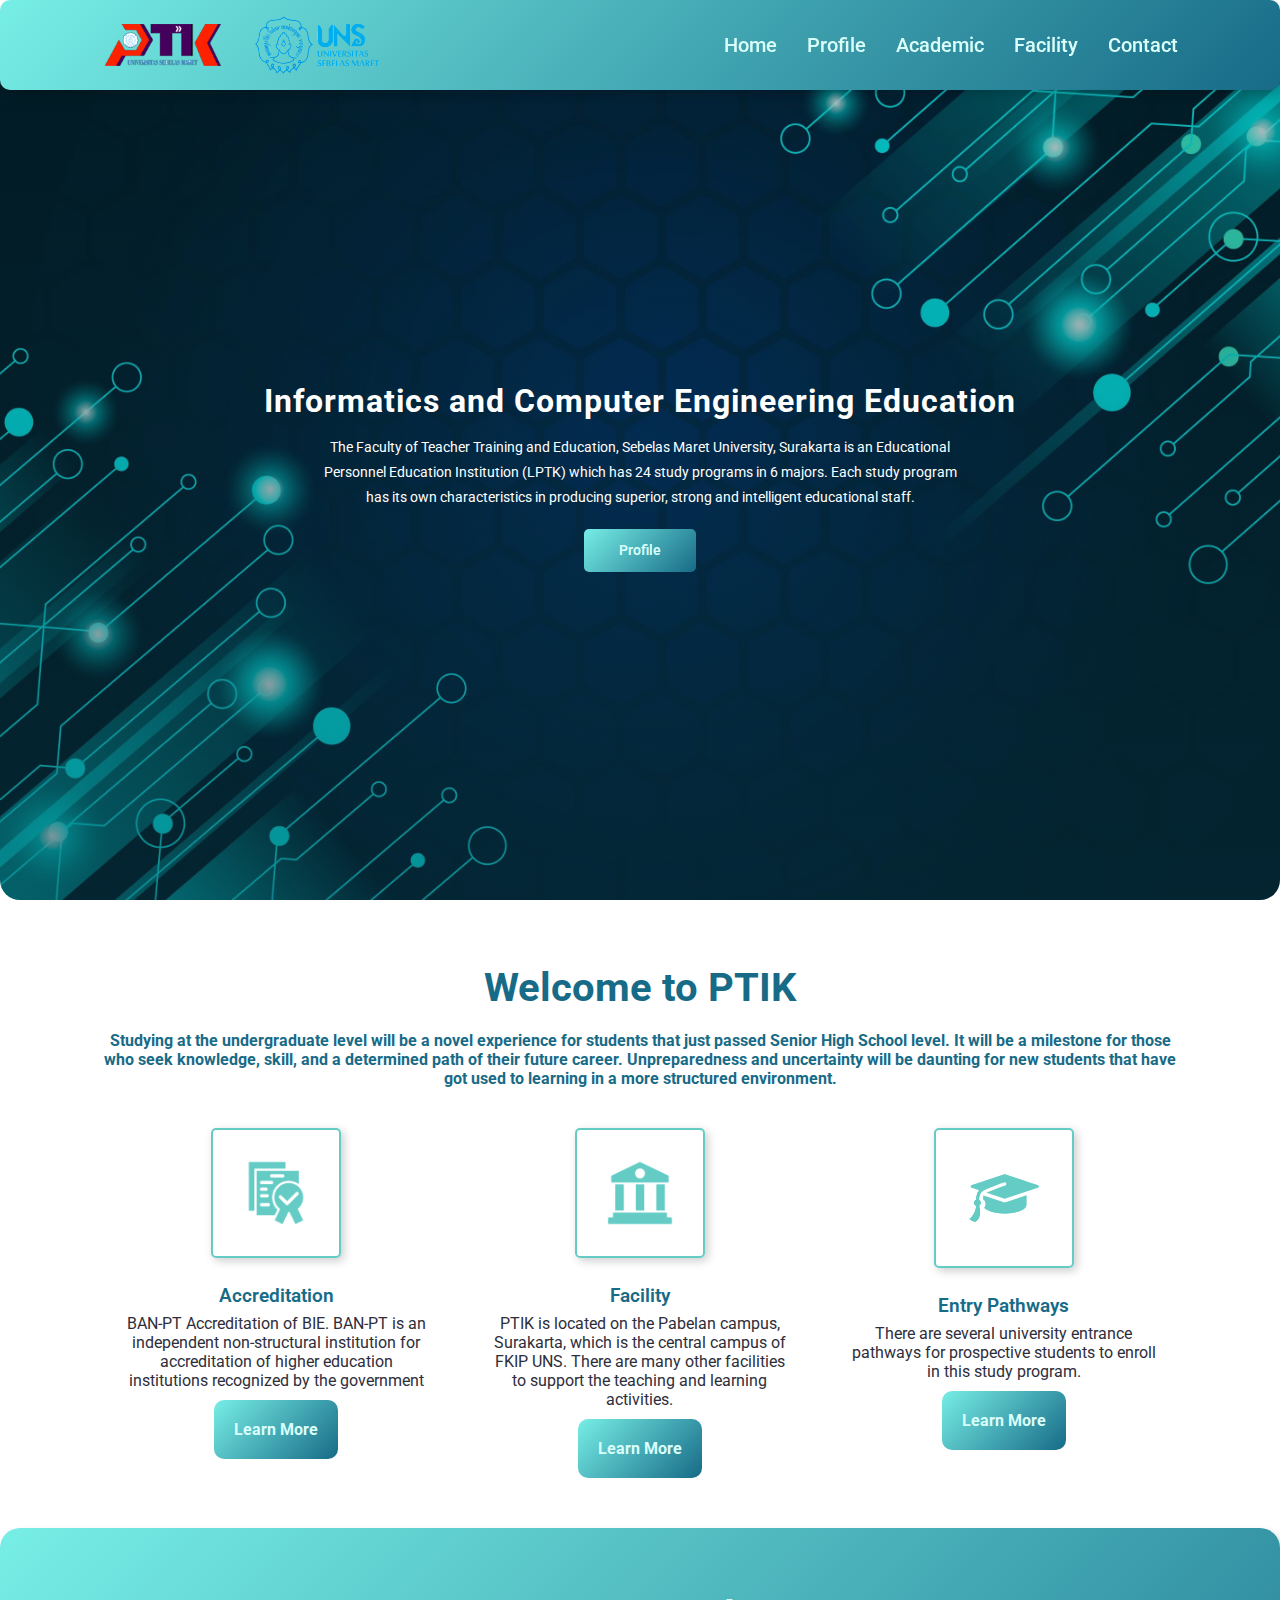
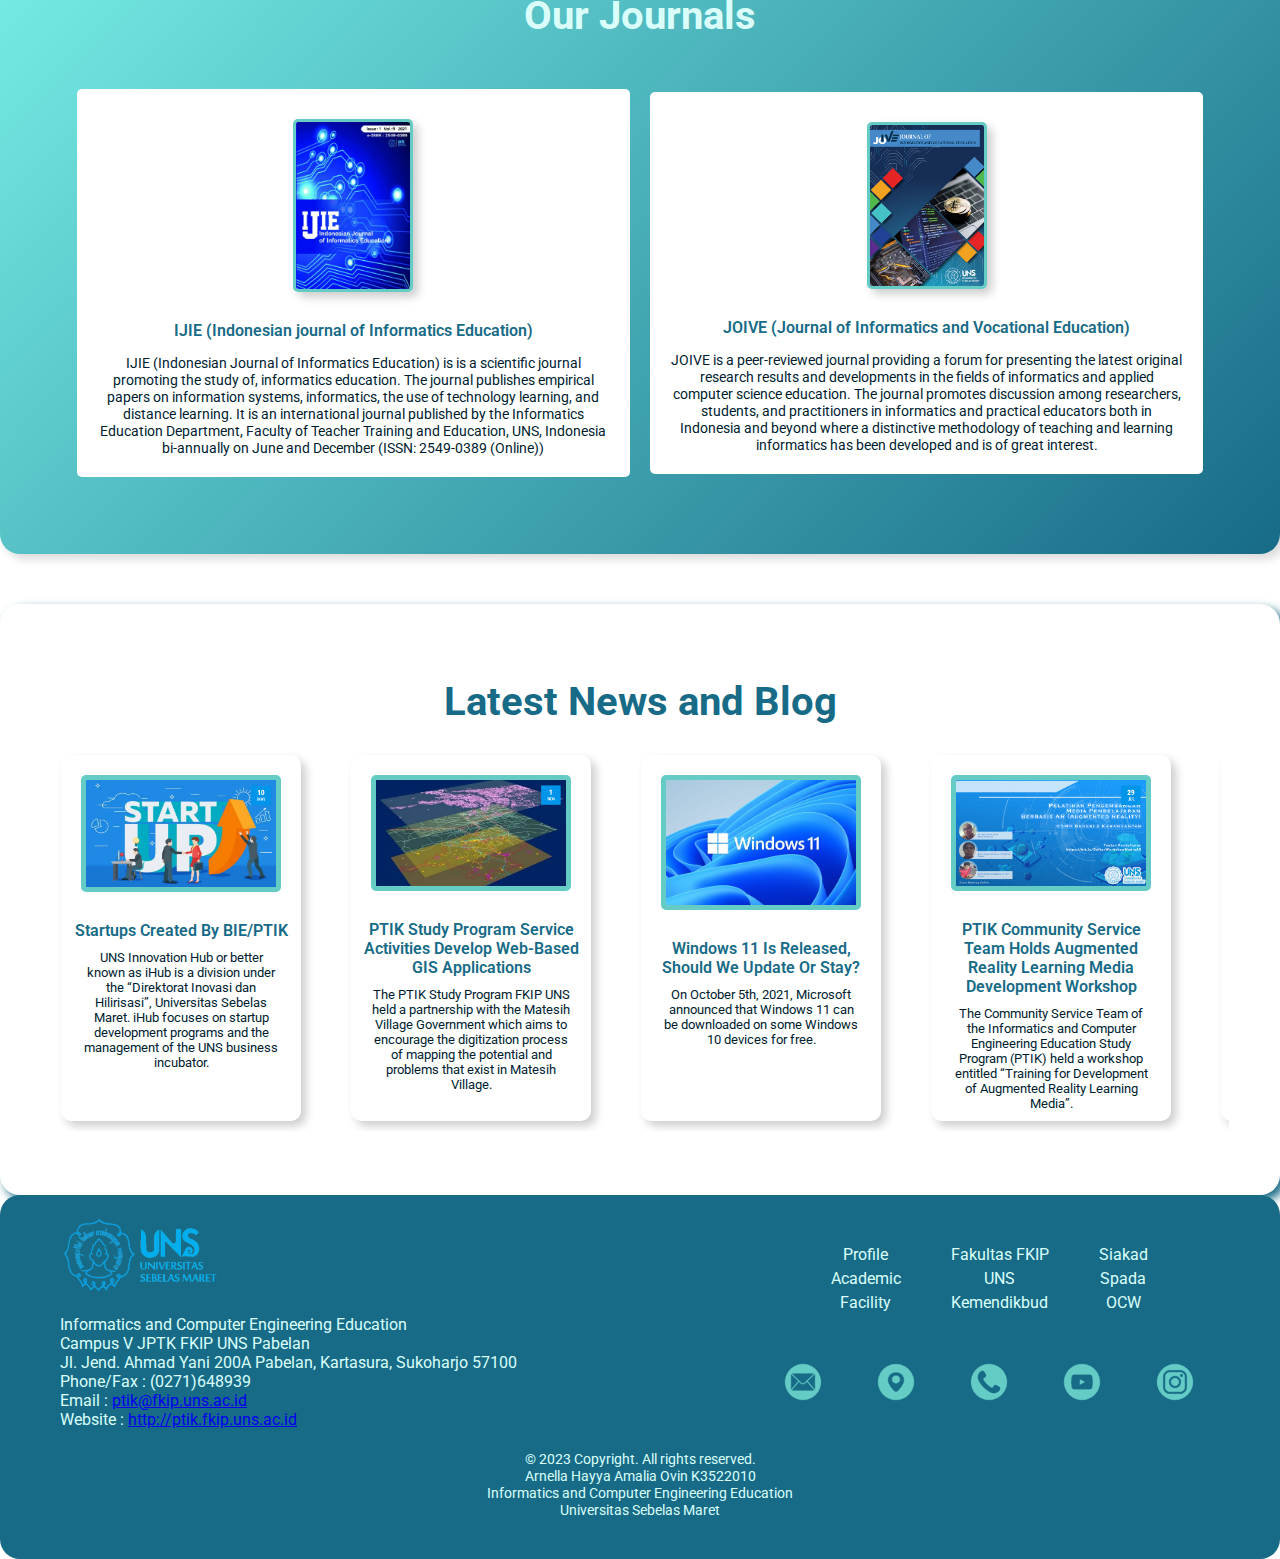
<file: index.html>
<!DOCTYPE html>
<html lang="en">

<head>
    <meta charset="UTF-8">
    <meta name="viewport" content="width=device-width, initial-scale=1.0">
    <title>Pendidikan Teknik Informatika dan Komputer</title>

    <link rel="stylesheet" href="style.css">

</head>

<body>

    <nav>
        <div class="logos">
            <img src="assets/Logo PTIK.png" alt="">
            <img src="assets/Logo UNS.png" alt="">
        </div>
        <div class="navigation">
            <ul>
                <li><a href="index.html">Home</a></li>
                <li><a href="profile.html">Profile</a></li>
                <li><a href="academic.html">Academic</a></li>
                <li><a href="facility.html">Facility</a></li>
                <li><a href="contact.html">Contact</a></li>
            </ul> 
        </div>
    </nav>

    <section id="home">
        <h2>Informatics and Computer Engineering Education</h2>
        <p>The Faculty of Teacher Training and Education, Sebelas Maret University, Surakarta is an Educational Personnel Education Institution (LPTK) which has 24 study programs in 6 majors. Each study program has its own characteristics in producing superior, strong and intelligent educational staff.</p>
        <div class="btn">
            <a href="profile.html">Profile</a>
        </div>
    </section>

    <section id="welcome">
        <h1> Welcome to PTIK</h1>
        <p>Studying at the undergraduate level will be a novel experience for students that just passed Senior High School level. It will be a milestone for those who seek knowledge, skill, and a determined path of their future career. Unpreparedness and uncertainty will be daunting for new students that have got used to learning in a more structured environment.</p>
        <div class="wel-base">
            <div class="wel-box">
                <img class="accred" src="assets/accreditation.png" alt="">
                <h3>Accreditation</h3> 
                <p>BAN-PT Accreditation of BIE. BAN-PT is an independent non-structural institution for accreditation of higher education institutions recognized by the government</p>    
                <div class="btn">
                    <a href="#">Learn More</a>
                </div>
            </div>
            <div class="wel-box">
                <img class="facility" src="assets/facility.png" alt="">
                <h3>Facility</h3> 
                <p>PTIK is located on the Pabelan campus, Surakarta, which is the central campus of FKIP UNS. There are many other facilities to support the teaching and learning activities.</p>
                <div class="btn">
                    <a href="facility.html">Learn More</a>
                </div>
            </div>
            <div class="wel-box">
                <img class="pathways" src="assets/pathways.png" alt="">
                <h3>Entry Pathways</h3> 
                <p>There are several university entrance pathways for prospective students to enroll in this study program.</p>            
                <div class="btn">
                    <a href="#">Learn More</a>
                </div>
            </div>
        </div>
    </section>

    <section id="journals">
        <h1>Our Journals</h1>
        <div class="journal-container">
            <div class="journal">
                <img src="assets/jurnal2.png" alt="Journal 1">
                <h3>IJIE (Indonesian journal of Informatics Education)</h3>
                <p>IJIE (Indonesian Journal of Informatics Education) is is a scientific journal promoting the study of, informatics education. The journal publishes empirical papers on information systems, informatics, the use of technology learning, and distance learning. It is an international journal published by the Informatics Education Department, Faculty of Teacher Training and Education, UNS, Indonesia bi-annually on June and December (ISSN: 2549-0389 (Online))</p>
            </div>
            <div class="journal">
                <img src="assets/jurnal1.png" alt="Journal 2">
                <h3>JOIVE (Journal of Informatics and Vocational Education)</h3>
                <p>JOIVE is a peer-reviewed journal providing a forum for presenting the latest original research results and developments in the fields of informatics and applied computer science education. The journal promotes discussion among researchers, students, and practitioners in informatics and practical educators both in Indonesia and beyond where a distinctive methodology of teaching and learning informatics has been developed and is of great interest.</p>
            </div>
        </div>
    </section>
    
    <section id="news-blog">
        <h1>Latest News and Blog</h1>
        <div class="news-container">
            <div class="news">
                <img src="assets/blog1.png" alt="News 1">
                <h3>Startups Created By BIE/PTIK</h3>
                <p>UNS Innovation Hub or better known as iHub is a division under the “Direktorat Inovasi dan Hilirisasi”, Universitas Sebelas Maret. iHub focuses on startup development programs and the management of the UNS business incubator.</p>
            </div>
            <div class="news">
                <img src="assets/blog2.png" alt="News 2">
                <h3>PTIK Study Program Service Activities Develop Web-Based GIS Applications</h3>
                <p>The PTIK Study Program FKIP UNS held a partnership with the Matesih Village Government which aims to encourage the digitization process of mapping the potential and problems that exist in Matesih Village.</p>
            </div>
            <div class="news">
                <img src="assets/blog3.png" alt="News 3">
                <h3>Windows 11 Is Released, Should We Update Or Stay?</h3>
                <p>On October 5th, 2021, Microsoft announced that Windows 11 can be downloaded on some Windows 10 devices for free.</p>
            </div>
            <div class="news">
                <img src="assets/blog4.png" alt="News 4">
                <h3>PTIK Community Service Team Holds Augmented Reality Learning Media Development Workshop</h3>
                <p>The Community Service Team of the Informatics and Computer Engineering Education Study Program (PTIK) held a workshop entitled “Training for Development of Augmented Reality Learning Media”.</p>
            </div>
            <div class="news">
                <img src="assets/blog5.png" alt="News 5">
                <h3>NGOPIDAY KTI Writing Bootcamp</h3>
                <p>NGOPIDAY (Ngomongin Penelitian Ilmiah Day) is an activity in order to increase student interest in research for the future so that it is expected to be able to compete in competitions or other competitions.</p>
            </div>
            <div class="news">
                <img src="assets/blog6.png" alt="News 5">
                <h3>Profile Video Branding PTIK 2021 With The Spirit Of Competition</h3>
                <p>In order to enliven the anniversary competition of Sebelas Maret University, PTIK FKIP released a new PTIK Video Profile.</p>
            </div>
            <div class="news">
                <img src="assets/blog7.png" alt="News 5">
                <h3>Community Service To Kemuning Village With Permikomnas</h3>
                <p>This community service activity was held by Permikomnas (Perhimpunan Mahasiswa Informatika dan Komputer Nasional) in the context of service to SVN (Smart Village National). </p>
            </div>
            <div class="news">
                <img src="assets/blog8.png" alt="News 5">
                <h3>The 1st Edition Of Editor Meeting Series/h3>
                <p>IJPTE (International Journal of Pedagogic, Teaching and Education) – UNS, presents The 1st Edition of Editor Meeting Series.</p>
            </div>
        </div>
    </section>
    
    <footer>
        <div class="footer-top">
            <div class="footer-left">
                <img src="assets/Logo UNS.png" title="Universitas Sebelas Maret" alt="Universitas Sebelas Maret" class="logoUNS" id="logoUNSFooter">
                <p>
                    Informatics and Computer Engineering Education<br>
                    Campus V JPTK FKIP UNS Pabelan<br>
                    Jl. Jend. Ahmad Yani 200A Pabelan, Kartasura, Sukoharjo 57100<br>
                    Phone/Fax : (0271)648939<br>
                    Email : <a href="mailto:ptik@fkip.uns.ac.id?subject=Question about PTIK Study Program">ptik@fkip.uns.ac.id</a><br>
                    Website : <a href="http://ptik.fkip.uns.ac.id">http://ptik.fkip.uns.ac.id</a><br>
                </p>
            </div>
            <div class="footer-right">
                <div class="link">
                    <div class="footer-left linkItem">
                        <a href="profile.html" target="contentFrame">Profile</a>
                        <a href="academic.html" target="contentFrame">Academic</a>
                        <a href="facility.html" target="contentFrame">Facility</a>
                    </div>
                    <div class="footer-center linkItem">
                        <a href="https://fkip.uns.ac.id/"target="_blank">Fakultas FKIP</a>
                        <a href="https://uns.ac.id/"target="_blank">UNS</a>
                        <a href="https://www.kemdikbud.go.id/"target="_blank">Kemendikbud</a>
                    </div>
                    <div class="footer-right linkItem">
                        <a href="https://siakad.uns.ac.id/"target="_blank">Siakad</a>
                        <a href="https://spada.uns.ac.id/"target="_blank">Spada</a>
                        <a href="https://ocw.uns.ac.id/"target="_blank">OCW</a>
                    </div>
                </div>
                <div class="socialmedia">
                    <a href="mailto:ptik@fkip.uns.ac.id?subject=Question about PTIK Study Program"target="_blank"><img src="assets/email.png"></a>
                    <a href="https://maps.app.goo.gl/B1Z23grZSLw3KYnt8"target="_blank"><img src="assets/map.png"></a>
                    <a href="tel:+622716489395"target="_blank"><img src="assets/contact.png"></a>
                    <a href="https://www.youtube.com/@ptikfkipuns6036"target="_blank"><img src="assets/youtube.png"></a>
                    <a href="https://www.instagram.com/ptik_uns"target="_blank"><img src="assets/instagram.png"></a>
                </div>
            </div>
        </div>
        <div class="footer-bottom">
            <p>
                &copy; 2023 Copyright. All rights reserved.<br>
                Arnella Hayya Amalia Ovin K3522010<br>
                Informatics and Computer Engineering Education<br>
                Universitas Sebelas Maret
            </p>
        </div>
    </footer>

</body>

</html>
</file>
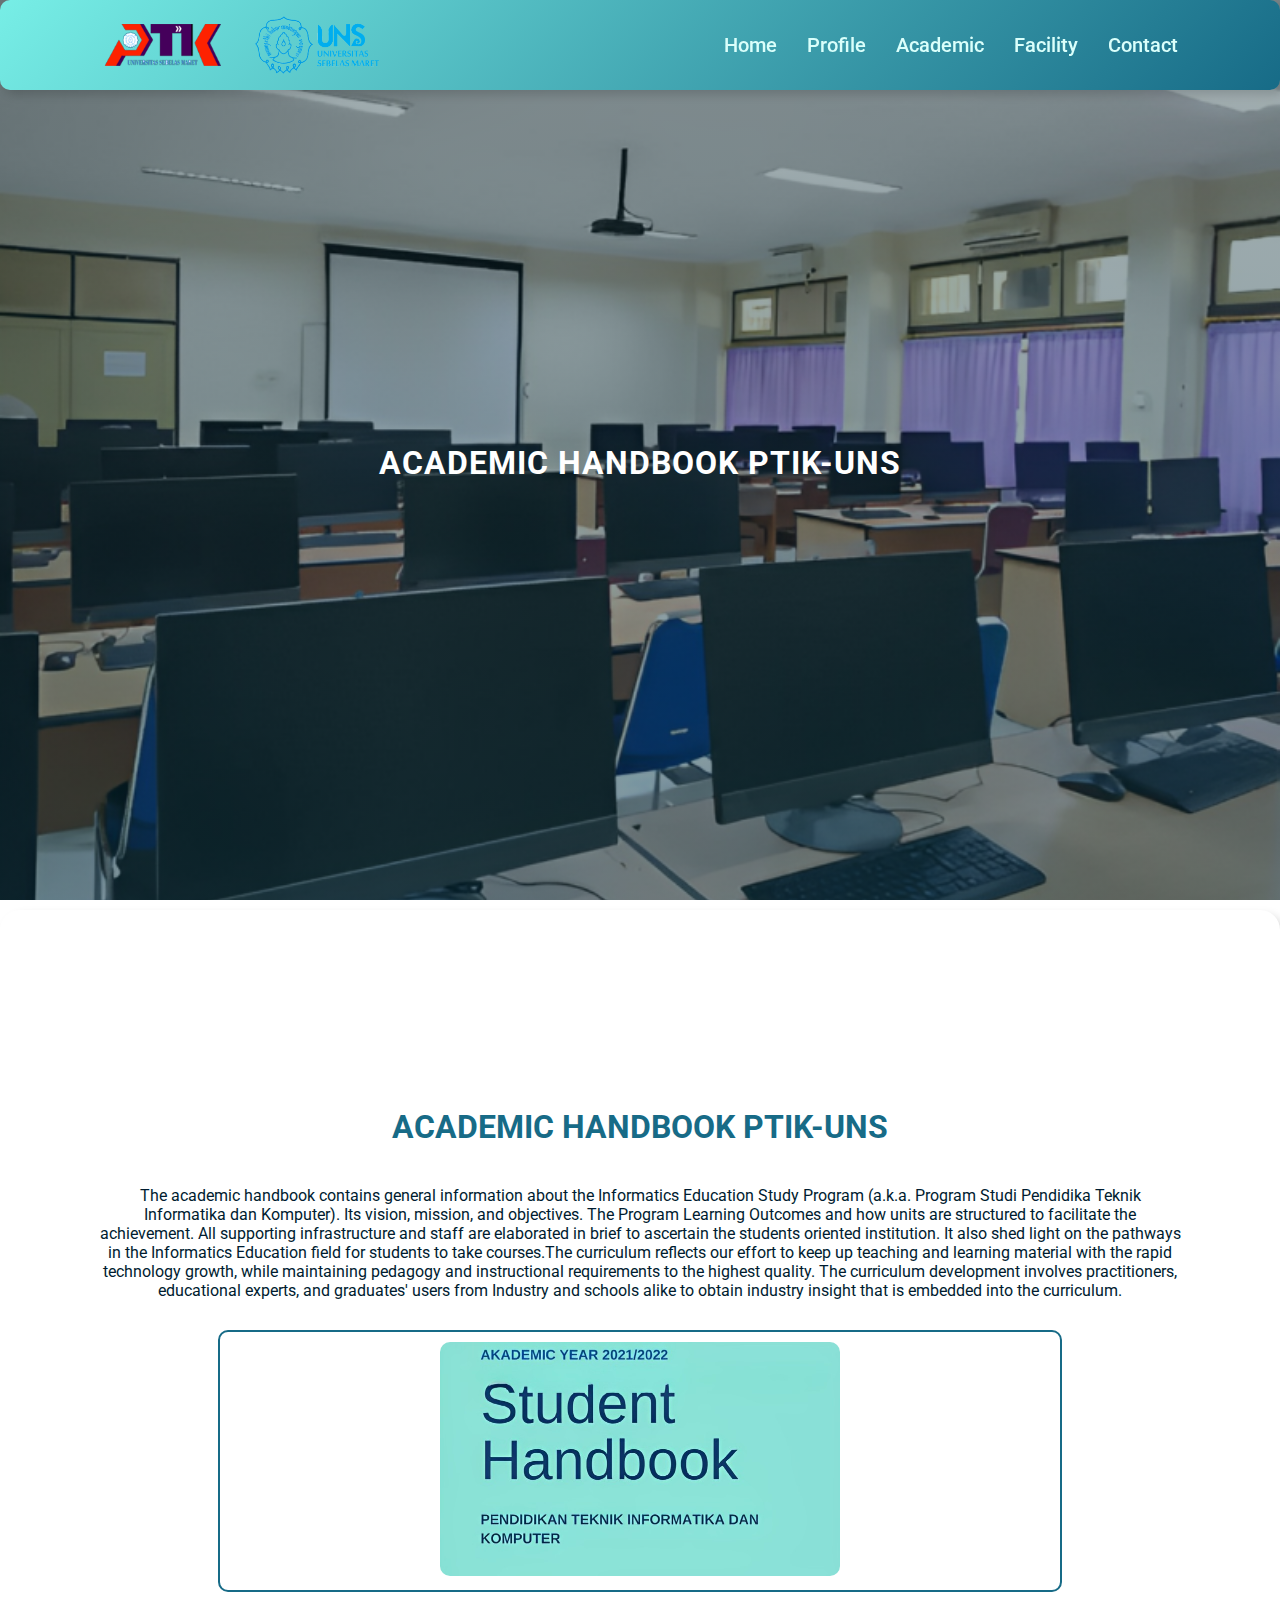
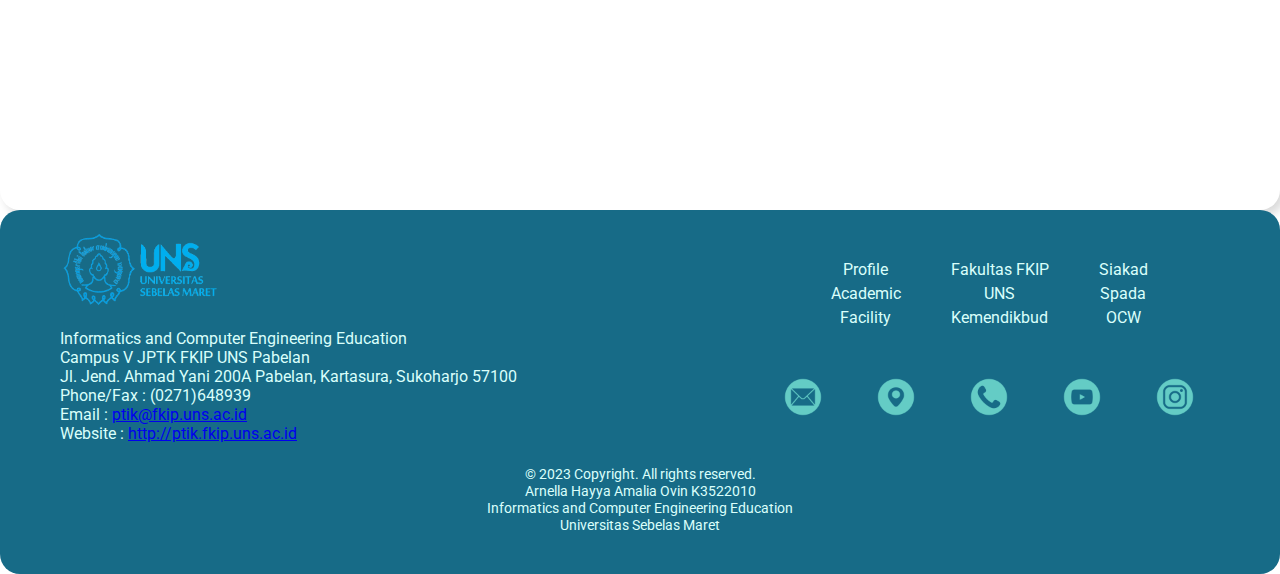
<file: academic.html>
<!DOCTYPE html>
<html lang="en">

<head>
    <meta charset="UTF-8">
    <meta name="viewport" content="width=device-width, initial-scale=1.0">
    <title>Academic Pendidikan Teknik Informatika dan Komputer</title>

    <link rel="stylesheet" href="academic.css">

</head>

<body>

    <nav>
        <div class="logos">
            <img src="assets/Logo PTIK.png" alt="">
            <img src="assets/Logo UNS.png" alt="">
        </div>
        <div class="navigation">
            <ul>
                <li><a href="index.html">Home</a></li>
                <li><a href="profile.html">Profile</a></li>
                <li><a href="academic.html">Academic</a></li>
                <li><a href="facility.html">Facility</a></li>
                <li><a href="contact.html">Contact</a></li>
            </ul> 
        </div>
    </nav>

    <section id="home">
        <h2>ACADEMIC HANDBOOK PTIK-UNS</h2>
    </section>

    <section id="academic">
        <div class="academic-content">
            <h2>ACADEMIC HANDBOOK PTIK-UNS</h2>
            <p>The academic handbook contains general information about the 
                Informatics Education Study Program (a.k.a. Program Studi Pendidika Teknik Informatika dan Komputer). Its vision, mission, and objectives. The Program Learning Outcomes and how units are structured to facilitate the achievement. All supporting infrastructure and staff are elaborated in brief to ascertain the students oriented institution. It also shed light on the pathways in the Informatics Education field for students to take courses.The curriculum reflects our effort to keep up teaching and learning material with the rapid technology growth, while
                maintaining pedagogy and instructional requirements to the highest quality. The curriculum development involves
                practitioners, educational experts, and graduates' users from Industry and schools alike to obtain industry insight that
                is embedded into the curriculum.</p>
                
            <a href="assets/book.pdf" target="_blank">
                <img src="assets/handbook.jpg" alt="PDF Icon" />
            </a>
        </div>
    </section>

    <footer>
        <div class="footer-top">
            <div class="footer-left">
                <img src="assets/Logo UNS.png" title="Universitas Sebelas Maret" alt="Universitas Sebelas Maret" class="logoUNS" id="logoUNSFooter">
                <p>
                    Informatics and Computer Engineering Education<br>
                    Campus V JPTK FKIP UNS Pabelan<br>
                    Jl. Jend. Ahmad Yani 200A Pabelan, Kartasura, Sukoharjo 57100<br>
                    Phone/Fax : (0271)648939<br>
                    Email : <a href="mailto:ptik@fkip.uns.ac.id?subject=Question about PTIK Study Program">ptik@fkip.uns.ac.id</a><br>
                    Website : <a href="http://ptik.fkip.uns.ac.id">http://ptik.fkip.uns.ac.id</a><br>
                </p>
            </div>
            <div class="footer-right">
                <div class="link">
                    <div class="footer-left linkItem">
                        <a href="profile.html" target="contentFrame">Profile</a>
                        <a href="academic.html" target="contentFrame">Academic</a>
                        <a href="facility.html" target="contentFrame">Facility</a>
                    </div>
                    <div class="footer-center linkItem">
                        <a href="https://fkip.uns.ac.id/"target="_blank">Fakultas FKIP</a>
                        <a href="https://uns.ac.id/"target="_blank">UNS</a>
                        <a href="https://www.kemdikbud.go.id/"target="_blank">Kemendikbud</a>
                    </div>
                    <div class="footer-right linkItem">
                        <a href="https://siakad.uns.ac.id/"target="_blank">Siakad</a>
                        <a href="https://spada.uns.ac.id/"target="_blank">Spada</a>
                        <a href="https://ocw.uns.ac.id/"target="_blank">OCW</a>
                    </div>
                </div>
                <div class="socialmedia">
                    <a href="mailto:ptik@fkip.uns.ac.id?subject=Question about PTIK Study Program"target="_blank"><img src="assets/email.png"></a>
                    <a href="https://maps.app.goo.gl/B1Z23grZSLw3KYnt8"target="_blank"><img src="assets/map.png"></a>
                    <a href="tel:+622716489395"target="_blank"><img src="assets/contact.png"></a>
                    <a href="https://www.youtube.com/@ptikfkipuns6036"target="_blank"><img src="assets/youtube.png"></a>
                    <a href="https://www.instagram.com/ptik_uns" target="_blank"><img src="assets/instagram.png"></a>
                </div>
            </div>
        </div>
        <div class="footer-bottom">
            <p>
                &copy; 2023 Copyright. All rights reserved.<br>
                Arnella Hayya Amalia Ovin K3522010<br>
                Informatics and Computer Engineering Education<br>
                Universitas Sebelas Maret
            </p>
        </div>
    </footer>

</body>

</html>
</file>
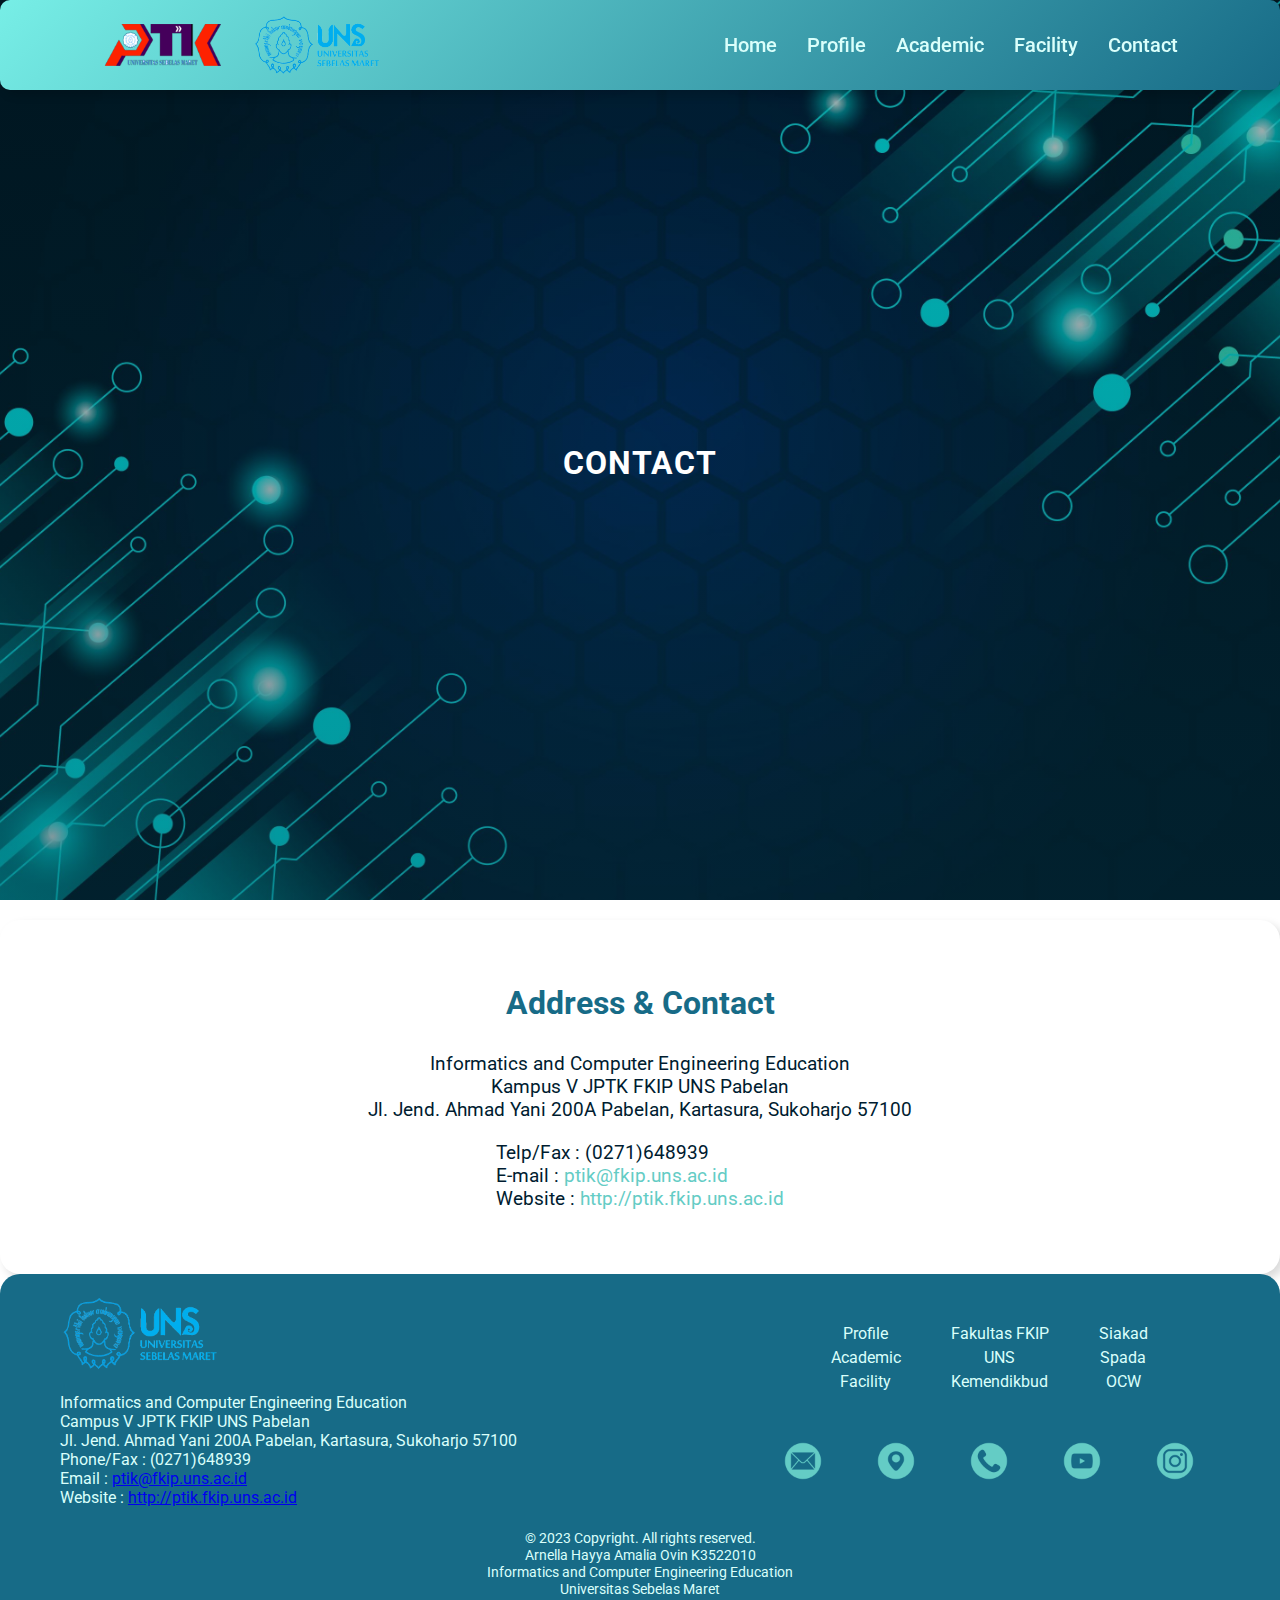
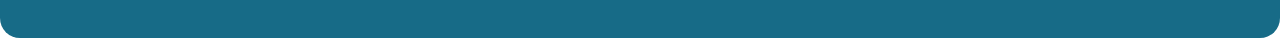
<file: contact.html>
<!DOCTYPE html>
<html lang="en">

<head>
    <meta charset="UTF-8">
    <meta name="viewport" content="width=device-width, initial-scale=1.0">
    <title>Contact Pendidikan Teknik Informatika dan Komputer</title>

    <link rel="stylesheet" href="contact.css">

</head>

<body>

    <nav>
        <div class="logos">
            <img src="assets/Logo PTIK.png" alt="">
            <img src="assets/Logo UNS.png" alt="">
        </div>
        <div class="navigation">
            <ul>
                <li><a href="index.html">Home</a></li>
                <li><a href="profile.html">Profile</a></li>
                <li><a href="academic.html">Academic</a></li>
                <li><a href="facility.html">Facility</a></li>
                <li><a href="contact.html">Contact</a></li>
            </ul> 
        </div>
    </nav>

    <section id="home">
        <h2>CONTACT</h2>
    </section>

    <section id="contact">
        <h2>Address & Contact</h2>
        <div class="contact-content">
            <div class="address">
                <p>Informatics and Computer Engineering Education<br>
                Kampus V JPTK FKIP UNS Pabelan<br>
                Jl. Jend. Ahmad Yani 200A Pabelan, Kartasura, Sukoharjo 57100</p>
            </div>
            <div class="contact-info">
                <p>Telp/Fax : (0271)648939</p>
                <p>E-mail : <a href="mailto:ptik@fkip.uns.ac.id?subject=Question about PTIK Study Program"target="_blank">ptik@fkip.uns.ac.id</a></p>
                <p>Website : <a href="http://ptik.fkip.uns.ac.id"target="_blank">http://ptik.fkip.uns.ac.id</a></p>
            </div>
        </div>
    </section>    

    <footer>
        <div class="footer-top">
            <div class="footer-left">
                <img src="assets/Logo UNS.png" title="Universitas Sebelas Maret" alt="Universitas Sebelas Maret" class="logoUNS" id="logoUNSFooter">
                <p>
                    Informatics and Computer Engineering Education<br>
                    Campus V JPTK FKIP UNS Pabelan<br>
                    Jl. Jend. Ahmad Yani 200A Pabelan, Kartasura, Sukoharjo 57100<br>
                    Phone/Fax : (0271)648939<br>
                    Email : <a href="mailto:ptik@fkip.uns.ac.id?subject=Question about PTIK Study Program">ptik@fkip.uns.ac.id</a><br>
                    Website : <a href="http://ptik.fkip.uns.ac.id">http://ptik.fkip.uns.ac.id</a><br>
                </p>
            </div>
            <div class="footer-right">
                <div class="link">
                    <div class="footer-left linkItem">
                        <a href="profile.html" target="contentFrame">Profile</a>
                        <a href="academic.html" target="contentFrame">Academic</a>
                        <a href="facility.html" target="contentFrame">Facility</a>
                    </div>
                    <div class="footer-center linkItem">
                        <a href="https://fkip.uns.ac.id/"target="_blank">Fakultas FKIP</a>
                        <a href="https://uns.ac.id/"target="_blank">UNS</a>
                        <a href="https://www.kemdikbud.go.id/"target="_blank">Kemendikbud</a>
                    </div>
                    <div class="footer-right linkItem">
                        <a href="https://siakad.uns.ac.id/"target="_blank">Siakad</a>
                        <a href="https://spada.uns.ac.id/"target="_blank">Spada</a>
                        <a href="https://ocw.uns.ac.id/"target="_blank">OCW</a>
                    </div>
                </div>
                <div class="socialmedia">
                    <a href="mailto:ptik@fkip.uns.ac.id?subject=Question about PTIK Study Program"target="_blank"><img src="assets/email.png"></a>
                    <a href="https://maps.app.goo.gl/B1Z23grZSLw3KYnt8"target="_blank"><img src="assets/map.png"></a>
                    <a href="tel:+622716489395"target="_blank"><img src="assets/contact.png"></a>
                    <a href="https://www.youtube.com/@ptikfkipuns6036"target="_blank"><img src="assets/youtube.png"></a>
                    <a href="https://www.instagram.com/ptik_uns" target="_blank"><img src="assets/instagram.png"></a>
                </div>
            </div>
        </div>
        <div class="footer-bottom">
            <p>
                &copy; 2023 Copyright. All rights reserved.<br>
                Arnella Hayya Amalia Ovin K3522010<br>
                Informatics and Computer Engineering Education<br>
                Universitas Sebelas Maret
            </p>
        </div>
    </footer>

</body>

</html>
</file>
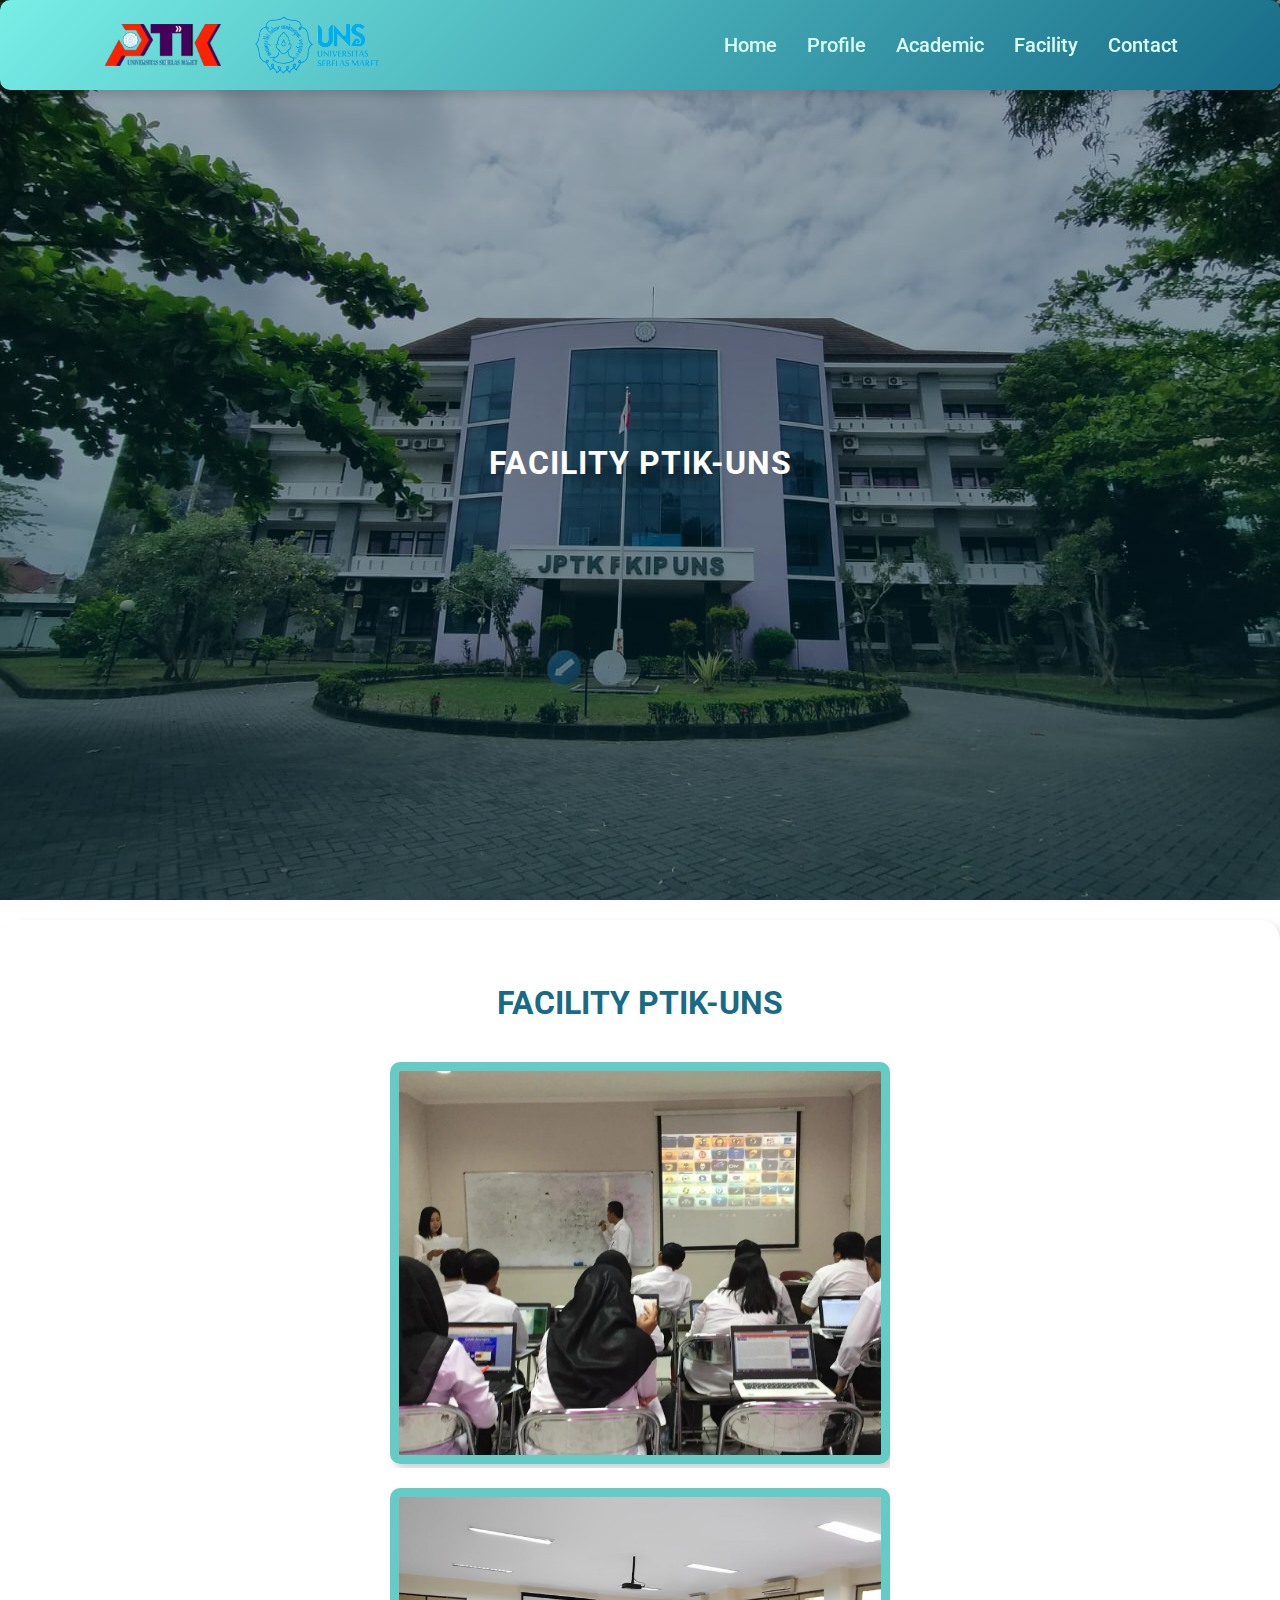
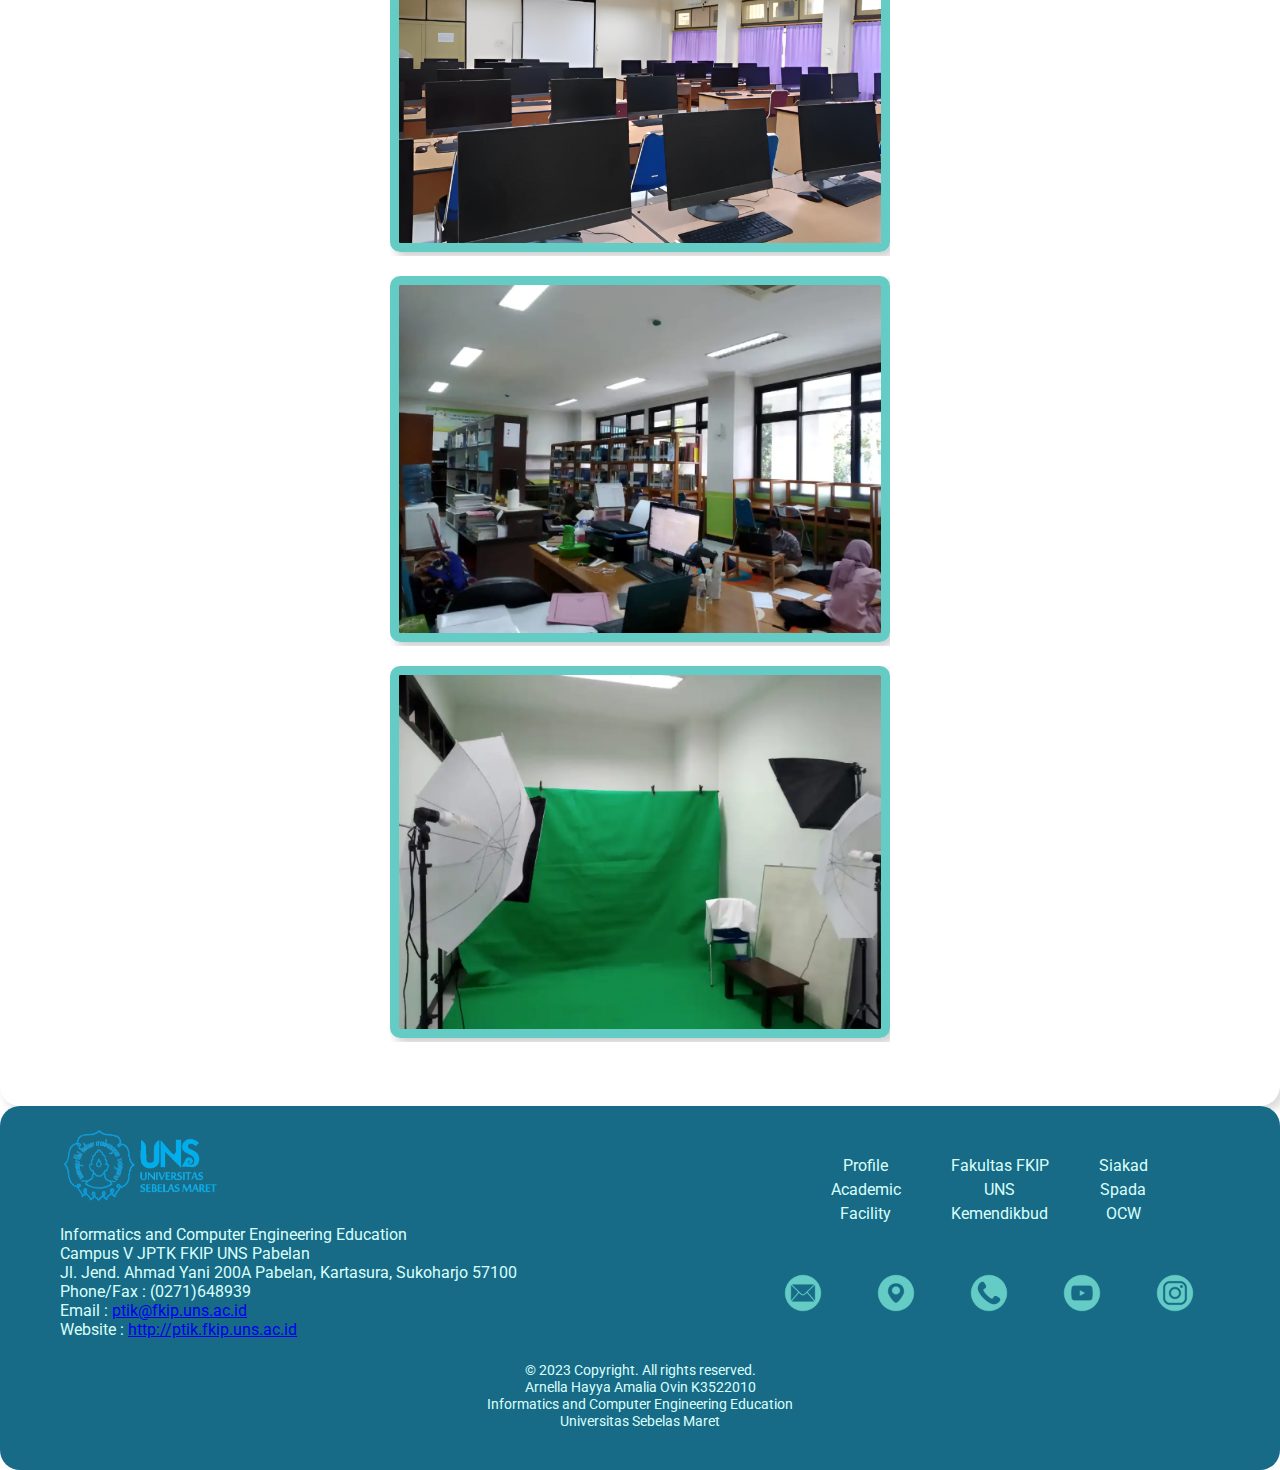
<file: facility.html>
<!DOCTYPE html>
<html lang="en">

<head>
    <meta charset="UTF-8">
    <meta name="viewport" content="width=device-width, initial-scale=1.0">
    <title>Facility Pendidikan Teknik Informatika dan Komputer</title>

    <link rel="stylesheet" href="facility.css">

</head>

<body>

    <nav>
        <div class="logos">
            <img src="assets/Logo PTIK.png" alt="">
            <img src="assets/Logo UNS.png" alt="">
        </div>
        <div class="navigation">
            <ul>
                <li><a href="index.html">Home</a></li>
                <li><a href="profile.html">Profile</a></li>
                <li><a href="academic.html">Academic</a></li>
                <li><a href="facility.html">Facility</a></li>
                <li><a href="contact.html">Contact</a></li>
            </ul> 
        </div>
    </nav>

    <section id="home">
        <h2>FACILITY PTIK-UNS</h2>
    </section>

    <section id="facility">
        <div class="facility-content">
            <h2>FACILITY PTIK-UNS</h2>
            <div class="facility-item">
                <img src="assets/fac1.png" alt="Facility 1">
                <p>Lecture Building</p>
            </div>
            <div class="facility-item">
                <img src="assets/fac2.png" alt="Facility 2">
                <p>Labotary</p>
            </div>
            <div class="facility-item">
                <img src="assets/fac3.png" alt="Facility 3">
                <p>Library</p>
            </div>
            <div class="facility-item">
                <img src="assets/fac4.png" alt="Facility 4">
                <p>Multimedia Studio</p>
            </div>
        </div>
    </section>    

    <footer>
        <div class="footer-top">
            <div class="footer-left">
                <img src="assets/Logo UNS.png" title="Universitas Sebelas Maret" alt="Universitas Sebelas Maret" class="logoUNS" id="logoUNSFooter">
                <p>
                    Informatics and Computer Engineering Education<br>
                    Campus V JPTK FKIP UNS Pabelan<br>
                    Jl. Jend. Ahmad Yani 200A Pabelan, Kartasura, Sukoharjo 57100<br>
                    Phone/Fax : (0271)648939<br>
                    Email : <a href="mailto:ptik@fkip.uns.ac.id?subject=Question about PTIK Study Program">ptik@fkip.uns.ac.id</a><br>
                    Website : <a href="http://ptik.fkip.uns.ac.id">http://ptik.fkip.uns.ac.id</a><br>
                </p>
            </div>
            <div class="footer-right">
                <div class="link">
                    <div class="footer-left linkItem">
                        <a href="profile.html" target="contentFrame">Profile</a>
                        <a href="academic.html" target="contentFrame">Academic</a>
                        <a href="facility.html" target="contentFrame">Facility</a>
                    </div>
                    <div class="footer-center linkItem">
                        <a href="https://fkip.uns.ac.id/"target="_blank">Fakultas FKIP</a>
                        <a href="https://uns.ac.id/"target="_blank">UNS</a>
                        <a href="https://www.kemdikbud.go.id/"target="_blank">Kemendikbud</a>
                    </div>
                    <div class="footer-right linkItem">
                        <a href="https://siakad.uns.ac.id/"target="_blank">Siakad</a>
                        <a href="https://spada.uns.ac.id/"target="_blank">Spada</a>
                        <a href="https://ocw.uns.ac.id/"target="_blank">OCW</a>
                    </div>
                </div>
                <div class="socialmedia">
                    <a href="mailto:ptik@fkip.uns.ac.id?subject=Question about PTIK Study Program"target="_blank"><img src="assets/email.png"></a>
                    <a href="https://maps.app.goo.gl/B1Z23grZSLw3KYnt8"target="_blank"><img src="assets/map.png"></a>
                    <a href="tel:+622716489395"target="_blank"><img src="assets/contact.png"></a>
                    <a href="https://www.youtube.com/@ptikfkipuns6036"target="_blank"><img src="assets/youtube.png"></a>
                    <a href="https://www.instagram.com/ptik_uns" target="_blank"><img src="assets/instagram.png"></a>
                </div>
            </div>
        </div>
        <div class="footer-bottom">
            <p>
                &copy; 2023 Copyright. All rights reserved.<br>
                Arnella Hayya Amalia Ovin K3522010<br>
                Informatics and Computer Engineering Education<br>
                Universitas Sebelas Maret
            </p>
        </div>
    </footer>

</body>

</html>
</file>
<file: style.css>
@import url('https://fonts.googleapis.com/css2?family=Roboto&display=swap');

* {
    margin: 0;
    padding: 0;
    box-sizing: border-box;
}

body {
    font-family: 'Roboto', sans-serif;
}

h1 {
    font-size: 2.5rem;
    font-weight: 700;
    color: #001C30;
}

span {
    font-size: .9rem;
    color:#64CCC5;
}

h6 {
    font-size: 1.1rem;
    color: #176B87;
}

nav{
    position: fixed;
    width: 100%;
    background: linear-gradient(135deg, #77eee6, #176B87);
    display: flex;
    flex-direction: row;
    justify-content: space-between;
    align-items: center;
    padding: 1vw 8vw;
    box-shadow: 5px 5px 10px rgba(0, 0, 0, 0.15);
    border-radius: 10px;
    z-index: 100;
}

.logos {
    display: flex;
    align-items: center;
}

.logos img {
    width: 130px; 
    height: auto;
    margin-right: 20px; 
    cursor: pointer;
}

nav .navigation ul{
    display: flex;
    justify-content: flex-end;
    align-items: center;
}

nav .navigation ul li{
    list-style: none;
    margin-left: 30px;
}

nav .navigation ul li a{
    text-decoration: none;
    color: #DAFFFB;
    font-size: 20px;
    font-weight: 500;
    transition: 0.3s ease;
}

nav .navigation ul li a:hover{
    background: #64CCC5;
    border-radius: 10px;
    transition: background 0.3s;
    display: block;
    color: #001C30;
    padding: 10px 20px;
    text-decoration: none;
}    

#home{
    background-image: linear-gradient(rgba(5, 51, 54, 0.3),rgba(6, 54, 65, 0.541)),url("assets/bg.jpg");
    width: 100%;
    height: 100vh;
    background-size: cover;
    background-position: center;
    display: flex;
    flex-direction: column;
    justify-content: center;
    align-items: center;
    text-align: center;
    padding-top: 40px;
    border-radius: 20px;
}

#home h2{
    color: #fff;
    font-size: 2rem;
    letter-spacing: 1px;
    margin-bottom: 15px;
}

#home p{
    width: 50%;
    color: #fff;
    font-size: 0.9rem;
    line-height: 25px;
}

#home .btn{
    margin-top: 30px;
}

#home a{
    text-decoration: none;
    font-size: 0.9rem;
    padding: 13px 35px;
    font-weight: 600;
    border-radius: 5px;
    color: #DAFFFB;
    background: linear-gradient(135deg, #77eee6, #176B87);
    transition: 0.3 ease;
}

#home a:hover{
    color: #001C30;
    background: #64CCC5;
}

#welcome{
    padding: 5vw 8vw 0 8vw;
    text-align: center;
}

#welcome h1{
    font-size: 2.5rem;
    font-weight: 700;
    color: #176B87; 
    margin-bottom: 20px;
}

#welcome p{
    font-size: 1rem;
    font-weight: 700;
    color: #176B87; 
}

#welcome .wel-base{
    display: grid;
    grid-template-columns: repeat(auto-fit, minmax(320px, 1fr));
    grid-gap: 1rem;
    margin-top: 10px;
}

#welcome .wel-box{
    background: #fff;
    text-align: center;
    padding: 20px;
}

#welcome .wel-box i{
    font-size: 2.3rem;
    color: #176B87;
}

#welcome .wel-box h3{
    font-size: 1.2re;
    font-weight: 600;
    color: #176B87;
    padding: 13px 0 7px 0;
}

#welcome .wel-box p{
    font-size: 1re;
    font-weight: 400;
    color: rgba(46,46,59);
}

.accred{
    max-width: 130px;
    height: auto;
    border: 2px solid #64CCC5;
    border-radius: 5px;
    box-shadow: 3px 3px 10px rgba(0, 0, 0, 0.2);
    margin: 10px;
    cursor: pointer;
}

.facility{
    max-width: 130px;
    height: auto;
    border: 2px solid #64CCC5;
    border-radius: 5px;
    box-shadow: 3px 3px 10px rgba(0, 0, 0, 0.2);
    margin: 10px;
    cursor: pointer;
}

.pathways{
    max-width: 140px;
    height: auto;
    border: 2px solid #64CCC5;
    border-radius: 5px;
    box-shadow: 3px 3px 10px rgba(0, 0, 0, 0.2);
    margin: 10px;
    cursor: pointer;
}

.btn {
    margin-top: 30px;
}

.btn a {
    text-decoration: none;
    font-size: 1rem;
    padding: 20px 20px;
    font-weight: 700;
    border-radius: 10px;
    color: #DAFFFB;
    background: linear-gradient(135deg, #77eee6, #176B87);
    transition: 0.3s ease;
}

.btn a:hover {
    color: #001C30;
    background: #64CCC5;
}

#journals {
    margin-top: 50px;
    margin-bottom: 20px;
    background: linear-gradient(135deg, #77eee6, #176B87);
    color: #64CCC5; 
    padding: 5vw 6vw 6vw;
    text-align: center;
    box-shadow: 5px 5px 10px rgba(0, 0, 0, 0.15);
    border-radius: 20px;
    display: flex;
    flex-direction: column;
    justify-content: center;
    align-items: center;
    min-height: 20vh;
}

#journals h1 {
    font-size: 2.5rem;
    font-weight: 700;
    color: #DAFFFB;
    margin-bottom: 20px;
}

.journal-container {
    display: flex;
    justify-content: space-between;
    align-items: center;
    flex-wrap: wrap;
    gap: 20px;
    margin-top: 30px;
}

.journal {
    background: #fff;
    text-align: center;
    padding: 20px;
    border-radius: 5px;
    flex-basis: calc(50% - 10px);
}

.journal img {
    max-width: 120px;
    height: auto;
    border: 3px solid #64CCC5;
    border-radius: 5px;
    box-shadow: 5px 5px 10px rgba(0, 0, 0, 0.2);
    margin: 10px;
    cursor: pointer;
}

.journal h3 {
    font-size: 1rem;
    font-weight: 600;
    color: #176B87;
    margin: 15px 0;
}

.journal p {
    font-size: 0.9rem;
    font-weight: 400;
    color: #001C30;
}

#news-blog {
    background-color: #fff;
    padding: 5vw 4vw;
    text-align: center;
    box-shadow: 5px 5px 10px #176B87;
    border-radius: 20px;
    margin-top: 50px;
    overflow: hidden;
}

#news-blog h1 {
    font-size: 2.5rem;
    font-weight: 700;
    color: #176B87;
    margin-bottom: 20px;
    margin-top: 10px;
}

.news-container {
    display: flex;
    overflow: hidden;
    gap: 50px;
    overflow-x: auto;
    padding: 10px 10px;
    scrollbar-width: thin; 
    scrollbar-color: #176B87 transparent; 
}

.news {
    background: #fff;
    text-align: center;
    width: 700px; 
    border-radius: 10px; 
    box-shadow: 5px 5px 10px rgba(0, 0, 0, 0.2);
    transition: transform 0.3s; 
}

.news:hover {
    transform: scale(1.05); 
}

.news img {
    max-width: 200px; 
    height: auto;
    border: 5px solid #64CCC5;
    border-radius: 5px;
    margin: 20px 20px; 
    cursor: pointer;
}

.news h3 {
    font-size: 1rem; 
    font-weight: 600;
    color: #176B87;
    margin: 5px 10px;
}

.news p {
    font-size: 0.8rem; 
    font-weight: 400;
    color: #001C30;
    margin: 10px 20px;
}

.news-container::-webkit-scrollbar {
    width: 10px;
}

.news-container::-webkit-scrollbar-thumb {
    background: linear-gradient(135deg, #77eee6, #176B87);
    border-radius: 5px;
}

.news-container::-webkit-scrollbar-thumb:hover {
    background: #64CCC5;
}

footer {
    background-color: #176B87;
    color: #DAFFFB;
    border-radius: 20px;
    display: flex;
    flex-direction: column;
    align-items: center;
    padding: 20px 0;
}

.footer-top {
    display: flex;
    flex-direction: row;
    align-items: flex-start;
    justify-content: space-between;
    width: 100%;
    max-width: 1200px;
    padding: 0 20px;
}

.footer-left {
    display: flex;
    flex-direction: column;
    align-items: center; 
}

.logoUNS {
    align-self: flex-start;
    width: 160px;
    height: auto;
    margin-bottom: 20px;
}

.address {
    font-size: 0.9rem; 
    text-align: center; 
    margin-bottom: 30px;
}

.footer-right {
    display: flex;
    flex-direction: column;
    align-items: center;
}

.buttonIcon {
    background-color: #64CCC5;
    border: none;
    padding: 10px;
    border-top-right-radius: 5px;
    border-bottom-right-radius: 5px;
    cursor: pointer;
}

.buttonIcon .spanIcon {
    font-size: 1.3rem;
    color: #DAFFFB;
}

.link {
    display: flex;
    align-items: center;
    gap: 50px;
    margin-top: 30px;
}

.linkItem {
    display: flex;
    flex-direction: column;
    align-items: center; 
}

.linkItem a {
    text-decoration: none;
    color: #DAFFFB;
    font-size: 1rem;
    margin-bottom: 5px;
    transition: color 0.3s;
}

.linkItem a:hover {
    background: #64CCC5;
    border-radius: 10px;
    transition: background 0.3s;
    display: block;
    color: #001C30;
    padding: 10px 10px;
    text-decoration: none;
}

.socialmedia {
    display: flex;
    gap: 3px;
    margin-top: 20px;
    align-items: center; 
}

.socialmedia a img {
    width: 90px; 
    height: 90px;
}

.socialmedia a img:hover {
    background: #DAFFFB;
    border-radius: 50px;
    display: block;
    color: #001C30;
    padding: 2px 2px;
    text-decoration: none;
    transition: background-color 0.3s, transform 0.3s; 
    transform: scale(1.1);
    transform: scale(1.1);
    box-shadow: 5 5 5px rgba(100, 204, 197, 0.5);
}

.footer-bottom {
    text-align: center;
    width: 100%; 
    font-size: 0.9rem; 
    color: #DAFFFB;
    border-radius: 0 0 20px 20px; 
    padding: 20px 0; 
}
</file>
<file: academic.css>
@import url('https://fonts.googleapis.com/css2?family=Roboto&display=swap');

* {
    margin: 0;
    padding: 0;
    box-sizing: border-box;
}

body {
    font-family: 'Roboto', sans-serif;
}

h1 {
    font-size: 2.5rem;
    font-weight: 700;
    color: #001C30;
}

span {
    font-size: .9rem;
    color:#64CCC5;
}

h6 {
    font-size: 1.1rem;
    color: #001C30;
}

nav{
    position: fixed;
    width: 100%;
    background: linear-gradient(135deg, #77eee6, #176B87);
    display: flex;
    flex-direction: row;
    justify-content: space-between;
    align-items: center;
    padding: 1vw 8vw;
    box-shadow: 5px 5px 10px rgba(0, 0, 0, 0.15);
    border-radius: 10px;
}

.logos {
    display: flex;
    align-items: center;
}

.logos img {
    width: 130px; 
    height: auto;
    margin-right: 20px; 
    cursor: pointer;
}

nav .navigation ul{
    display: flex;
    justify-content: flex-end;
    align-items: center;
}

nav .navigation ul li{
    list-style: none;
    margin-left: 30px;
}

nav .navigation ul li a{
    text-decoration: none;
    color: #DAFFFB;
    font-size: 20px;
    font-weight: 500;
    transition: 0.3s ease;
}

nav .navigation ul li a:hover{
    background: #64CCC5;
    border-radius: 10px;
    transition: background 0.3s;
    display: block;
    color: #001C30;
    padding: 10px 20px;
    text-decoration: none;
}    

#home{
    background-image: linear-gradient(rgba(1, 33, 39, 0.356),rgba(3, 48, 61, 0.5)),url("assets/fac2.png");
    width: 100%;
    height: 100vh;
    background-size: cover;
    background-position: center;
    display: flex;
    flex-direction: column;
    justify-content: center;
    align-items: center;
    text-align: center;
    padding-top: 40px;
}

#home h2{
    color: #fff;
    font-size: 2rem;
    letter-spacing: 1px;
    margin-bottom: 15px;
}

footer {
    background-color: #176B87;
    color: #DAFFFB;
    border-radius: 20px;
    display: flex;
    flex-direction: column;
    align-items: center;
    padding: 20px 0;
}

.footer-top {
    display: flex;
    flex-direction: row;
    align-items: flex-start;
    justify-content: space-between;
    width: 100%;
    max-width: 1200px;
    padding: 0 20px;
}

.footer-left {
    display: flex;
    flex-direction: column;
    align-items: center; 
}

.logoUNS {
    align-self: flex-start;
    width: 160px;
    height: auto;
    margin-bottom: 20px;
}

.address {
    font-size: 0.9rem; 
    text-align: center; 
    margin-bottom: 30px;
}

.footer-right {
    display: flex;
    flex-direction: column;
    align-items: center;
}

.buttonIcon {
    background-color: #64CCC5;
    border: none;
    padding: 10px;
    border-top-right-radius: 5px;
    border-bottom-right-radius: 5px;
    cursor: pointer;
}

.buttonIcon .spanIcon {
    font-size: 1.3rem;
    color: #DAFFFB;
}

.link {
    display: flex;
    align-items: center;
    gap: 50px;
    margin-top: 30px;
}

.linkItem {
    display: flex;
    flex-direction: column;
    align-items: center; 
}

.linkItem a {
    text-decoration: none;
    color: #DAFFFB;
    font-size: 1rem;
    margin-bottom: 5px;
    transition: color 0.3s;
}

.linkItem a:hover {
    background: #64CCC5;
    border-radius: 10px;
    transition: background 0.3s;
    display: block;
    color: #001C30;
    padding: 10px 10px;
    text-decoration: none;
}

.socialmedia {
    display: flex;
    gap: 3px;
    margin-top: 20px;
    align-items: center; 
}

.socialmedia a img {
    width: 90px; 
    height: 90px;
}

.socialmedia a img:hover {
    background: #DAFFFB;
    border-radius: 50px;
    display: block;
    color: #001C30;
    padding: 2px 2px;
    text-decoration: none;
    transition: background-color 0.3s, transform 0.3s; 
    transform: scale(1.1);
    transform: scale(1.1);
    box-shadow: 5 5 5px rgba(100, 204, 197, 0.5);
}

.footer-bottom {
    text-align: center;
    width: 100%; 
    font-size: 0.9rem; 
    color: #DAFFFB;
    border-radius: 0 0 20px 20px; 
    padding: 20px 0; 
}

#academic {
    background-color: #fff;
    text-align: center;
    padding: 5vw 6vw;
    margin-top: 10px;
    box-shadow: 5px 5px 10px rgba(0, 0, 0, 0.15);
    border-radius: 20px;
    display: flex;
    flex-direction: column;
    align-items: center; 
    justify-content: center; 
    height: 100vh; 
}

.academic-content a {
    text-decoration: none; 
    display: inline-block; 
    text-align: center; 
    padding: 10px 20px; 
    border: 2px solid #176B87; 
    border-radius: 10px; 
    color: #176B87; 
    transition: background-color 0.3s, color 0.3s; 
}

.academic-content a:hover {
    background-color: #176B87; 
    color: #DAFFFB; 
}

.academic-content {
    text-align: center;
    width: 100%;
    margin-bottom: 30px;
    padding: 20px; 
}

.academic-content h2 {
    font-size: 2rem;
    color: #176B87;
    margin-bottom: 40px;
    margin-top: 10px;
    text-align: center; 
}

.academic-content p {
    font-size: 1rem;
    color: #001C30;
    margin-top: 10px;
    margin-bottom: 30px;
    text-align: center;
}

.academic-content img {
    max-width: 50%; 
    height: auto; 
    border-radius: 10px;
}
</file>
<file: contact.css>
@import url('https://fonts.googleapis.com/css2?family=Roboto&display=swap');

* {
    margin: 0;
    padding: 0;
    box-sizing: border-box;
}

body {
    font-family: 'Roboto', sans-serif;
}

h1 {
    font-size: 2.5rem;
    font-weight: 700;
    color: #001C30;
}

span {
    font-size: .9rem;
    color:#64CCC5;
}

h6 {
    font-size: 1.1rem;
    color: #001C30;
}

nav{
    position: fixed;
    width: 100%;
    background: linear-gradient(135deg, #77eee6, #176B87);
    display: flex;
    flex-direction: row;
    justify-content: space-between;
    align-items: center;
    padding: 1vw 8vw;
    box-shadow: 5px 5px 10px rgba(0, 0, 0, 0.15);
    border-radius: 10px;
}

.logos {
    display: flex;
    align-items: center;
}

.logos img {
    width: 130px; 
    height: auto;
    margin-right: 20px; 
    cursor: pointer;
}

nav .navigation ul{
    display: flex;
    justify-content: flex-end;
    align-items: center;
}

nav .navigation ul li{
    list-style: none;
    margin-left: 30px;
}

nav .navigation ul li a{
    text-decoration: none;
    color: #DAFFFB;
    font-size: 20px;
    font-weight: 500;
    transition: 0.3s ease;
}

nav .navigation ul li a:hover{
    background: #64CCC5;
    border-radius: 10px;
    transition: background 0.3s;
    display: block;
    color: #001C30;
    padding: 10px 20px;
    text-decoration: none;
}    

#home{
    background-image: linear-gradient(rgba(1, 33, 39, 0.356),rgba(3, 48, 61, 0.5)),url("assets/bg.jpg");
    width: 100%;
    height: 100vh;
    background-size: cover;
    background-position: center;
    display: flex;
    flex-direction: column;
    justify-content: center;
    align-items: center;
    text-align: center;
    padding-top: 40px;
}

#home h2{
    color: #fff;
    font-size: 2rem;
    letter-spacing: 1px;
    margin-bottom: 15px;
}

footer {
    background-color: #176B87;
    color: #DAFFFB;
    border-radius: 20px;
    display: flex;
    flex-direction: column;
    align-items: center;
    padding: 20px 0;
}

.footer-top {
    display: flex;
    flex-direction: row;
    align-items: flex-start;
    justify-content: space-between;
    width: 100%;
    max-width: 1200px;
    padding: 0 20px;
}

.footer-left {
    display: flex;
    flex-direction: column;
    align-items: center; 
}

.logoUNS {
    align-self: flex-start;
    width: 160px;
    height: auto;
    margin-bottom: 20px;
}

.address {
    font-size: 0.9rem; 
    text-align: center; 
    margin-bottom: 30px;
}

.footer-right {
    display: flex;
    flex-direction: column;
    align-items: center;
}

.buttonIcon {
    background-color: #64CCC5;
    border: none;
    padding: 10px;
    border-top-right-radius: 5px;
    border-bottom-right-radius: 5px;
    cursor: pointer;
}

.buttonIcon .spanIcon {
    font-size: 1.3rem;
    color: #DAFFFB;
}

.link {
    display: flex;
    align-items: center;
    gap: 50px;
    margin-top: 30px;
}

.linkItem {
    display: flex;
    flex-direction: column;
    align-items: center; 
}

.linkItem a {
    text-decoration: none;
    color: #DAFFFB;
    font-size: 1rem;
    margin-bottom: 5px;
    transition: color 0.3s;
}

.linkItem a:hover {
    background: #64CCC5;
    border-radius: 10px;
    transition: background 0.3s;
    display: block;
    color: #001C30;
    padding: 10px 10px;
    text-decoration: none;
}

.socialmedia {
    display: flex;
    gap: 3px;
    margin-top: 20px;
    align-items: center; 
}

.socialmedia a img {
    width: 90px; 
    height: 90px;
}

.socialmedia a img:hover {
    background: #DAFFFB;
    border-radius: 50px;
    display: block;
    color: #001C30;
    padding: 2px 2px;
    text-decoration: none;
    transition: background-color 0.3s, transform 0.3s; 
    transform: scale(1.1);
    transform: scale(1.1);
    box-shadow: 5 5 5px rgba(100, 204, 197, 0.5);
}

.footer-bottom {
    text-align: center;
    width: 100%; 
    font-size: 0.9rem; 
    color: #DAFFFB;
    border-radius: 0 0 20px 20px; 
    padding: 20px 0; 
}

#contact {
    background-color: #fff;
    text-align: center;
    padding: 5vw 6vw;
    margin-top: 20px;
    box-shadow: 5px 5px 10px rgba(0, 0, 0, 0.15);
    border-radius: 20px;
}

#contact h2 {
    font-size: 2rem;
    color: #176B87;
    margin-bottom: 30px;
}

.contact-content {
    display: flex;
    flex-direction: column;
    align-items: center;
    justify-content: center;
}

.address {
    font-size: 1.2rem;
    color: #001C30;
    text-align: center;
    margin-bottom: 20px;
}

.contact-info {
    font-size: 1.2rem;
    color: #001C30;
    text-align: left;
}

.contact-info a {
    color: #64CCC5;
    text-decoration: none;
    transition: color 0.3s;
}

.contact-info a:hover {
    color: #176B87;
}
</file>
<file: facility.css>
@import url('https://fonts.googleapis.com/css2?family=Roboto&display=swap');

* {
    margin: 0;
    padding: 0;
    box-sizing: border-box;
}

body {
    font-family: 'Roboto', sans-serif;
}

h1 {
    font-size: 2.5rem;
    font-weight: 700;
    color: #001C30;
}

span {
    font-size: .9rem;
    color:#64CCC5;
}

h6 {
    font-size: 1.1rem;
    color: #001C30;
}

nav{
    position: fixed;
    width: 100%;
    background: linear-gradient(135deg, #77eee6, #176B87);
    display: flex;
    flex-direction: row;
    justify-content: space-between;
    align-items: center;
    padding: 1vw 8vw;
    box-shadow: 5px 5px 10px rgba(0, 0, 0, 0.15);
    border-radius: 10px;
    z-index: 100;
}

.logos {
    display: flex;
    align-items: center;
}

.logos img {
    width: 130px; 
    height: auto;
    margin-right: 20px; 
    cursor: pointer;
}

nav .navigation ul{
    display: flex;
    justify-content: flex-end;
    align-items: center;
}

nav .navigation ul li{
    list-style: none;
    margin-left: 30px;
}

nav .navigation ul li a{
    text-decoration: none;
    color: #DAFFFB;
    font-size: 20px;
    font-weight: 500;
    transition: 0.3s ease;
}

nav .navigation ul li a:hover{
    background: #64CCC5;
    border-radius: 10px;
    transition: background 0.3s;
    display: block;
    color: #001C30;
    padding: 10px 20px;
    text-decoration: none;
}    

#home{
    background-image: linear-gradient(rgba(1, 33, 39, 0.356),rgba(3, 48, 61, 0.5)),url("assets/jptk.jpeg");
    width: 100%;
    height: 100vh;
    background-size: cover;
    background-position: center;
    display: flex;
    flex-direction: column;
    justify-content: center;
    align-items: center;
    text-align: center;
    padding-top: 40px;
}

#home h2{
    color: #fff;
    font-size: 2rem;
    letter-spacing: 1px;
    margin-bottom: 15px;
}

footer {
    background-color: #176B87;
    color: #DAFFFB;
    border-radius: 20px;
    display: flex;
    flex-direction: column;
    align-items: center;
    padding: 20px 0;
}

.footer-top {
    display: flex;
    flex-direction: row;
    align-items: flex-start;
    justify-content: space-between;
    width: 100%;
    max-width: 1200px;
    padding: 0 20px;
}

.footer-left {
    display: flex;
    flex-direction: column;
    align-items: center; 
}

.logoUNS {
    align-self: flex-start;
    width: 160px;
    height: auto;
    margin-bottom: 20px;
}

.address {
    font-size: 0.9rem; 
    text-align: center; 
    margin-bottom: 30px;
}

.footer-right {
    display: flex;
    flex-direction: column;
    align-items: center;
}

.buttonIcon {
    background-color: #64CCC5;
    border: none;
    padding: 10px;
    border-top-right-radius: 5px;
    border-bottom-right-radius: 5px;
    cursor: pointer;
}

.buttonIcon .spanIcon {
    font-size: 1.3rem;
    color: #DAFFFB;
}

.link {
    display: flex;
    align-items: center;
    gap: 50px;
    margin-top: 30px;
}

.linkItem {
    display: flex;
    flex-direction: column;
    align-items: center; 
}

.linkItem a {
    text-decoration: none;
    color: #DAFFFB;
    font-size: 1rem;
    margin-bottom: 5px;
    transition: color 0.3s;
}

.linkItem a:hover {
    background: #64CCC5;
    border-radius: 10px;
    transition: background 0.3s;
    display: block;
    color: #001C30;
    padding: 10px 10px;
    text-decoration: none;
}

.socialmedia {
    display: flex;
    gap: 3px;
    margin-top: 20px;
    align-items: center; 
}

.socialmedia a img {
    width: 90px; 
    height: 90px;
}

.socialmedia a img:hover {
    background: #DAFFFB;
    border-radius: 50px;
    display: block;
    color: #001C30;
    padding: 2px 2px;
    text-decoration: none;
    transition: background-color 0.3s, transform 0.3s; 
    transform: scale(1.1);
    transform: scale(1.1);
    box-shadow: 5 5 5px rgba(100, 204, 197, 0.5);
}

.footer-bottom {
    text-align: center;
    width: 100%; 
    font-size: 0.9rem; 
    color: #DAFFFB;
    border-radius: 0 0 20px 20px; 
    padding: 20px 0; 
}

#facility {
    background-color: #fff;
    text-align: center;
    padding: 5vw 6vw;
    margin-top: 20px;
    box-shadow: 5px 5px 10px rgba(0, 0, 0, 0.15);
    border-radius: 20px;
    display: flex;
    flex-direction: column;
    align-items: center;
}

#facility h2 {
    font-size: 2rem;
    color: #176B87;
    margin-bottom: 40px;
}

.facility-item {
    margin-top: 20px;
    position: relative; 
    overflow: hidden; 
    transition: transform 0.3s;
}

.facility-item img {
    width: 100%;
    max-width: 500px;
    border: 9px solid #64CCC5;
    border-radius: 10px;
    box-shadow: 5px 5px 10px rgba(0, 0, 0, 0.2);
    transition: transform 0.3s;
}

.facility-item p {
    font-size: 1.5rem;
    color: #001C30;
    margin-top: 10px;
    margin-bottom: 30px;
    position: absolute;
    bottom: -100%; 
    left: 0;
    width: 100%;
    background-color: rgba(22, 107, 135, 0.8);
    color: #fff;
    padding: 10px;
    transition: bottom 0.3s; 
}

.facility-item:hover {
    transform: scale(1.05); 
}

.facility-item:hover img {
    transform: scale(1.1); 
}

.facility-item:hover p {
    bottom: 0;
}
</file>
